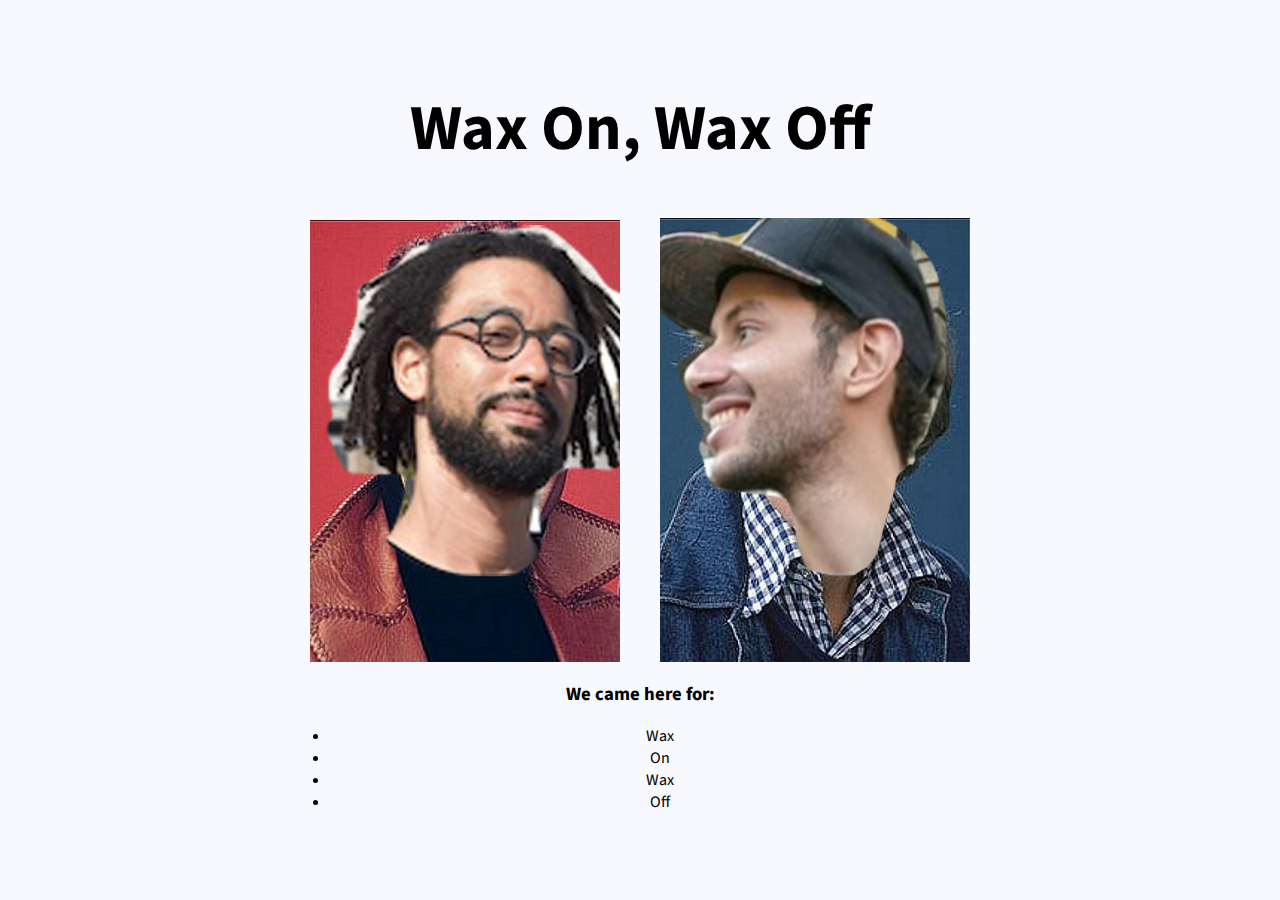
<file: soluce/index.html>
<!DOCTYPE html>
<html lang="en">
  <head>
    <meta charset="UTF-8" />
    <meta name="viewport" content="width=device-width, initial-scale=1.0" />
    <link rel="stylesheet" href="css/styles.css" />
    <title>Document</title>
  </head>
  <body>
    <main class="container">
      <h1 class="slogan">Wax On, Wax Off</h1>
      <div class="image-container">
        <img class="img" src="img/gui.jpg" alt="frankles" />
        <img class="img" src="img/frankles.jpg" alt="gui" />
      </div>

      <section>
        <h3>We came here for:</h3>
        <ul>
          <li>Wax</li>
          <li>On</li>
          <li>Wax</li>
          <li>Off</li>
        </ul>
      </section>
    </main>
  </body>
</html>
</file>
<file: soluce/css/styles.css>
@import url("https://fonts.googleapis.com/css2?family=Source+Sans+Pro:ital,wght@0,400;0,600;1,300&display=swap");
* {
  box-sizing: border-box;
}

body {
  margin: 0;
  padding: 0;
  font-family: "Source Sans Pro", sans-serif;
  text-align: center;
  background-color: ghostwhite;
}

.container {
  max-width: 800px;
  padding: 40px 50px;
  margin: 0 auto;
}

.image-container {
  text-align: center;
  font-size: 0;
}

.slogan {
  font-size: 4rem;
}

.img {
  width: calc(50% - 40px);
  margin: 0 20px;
}

.info {
  font-size: 2rem;
  text-align: left;
}
</file>
